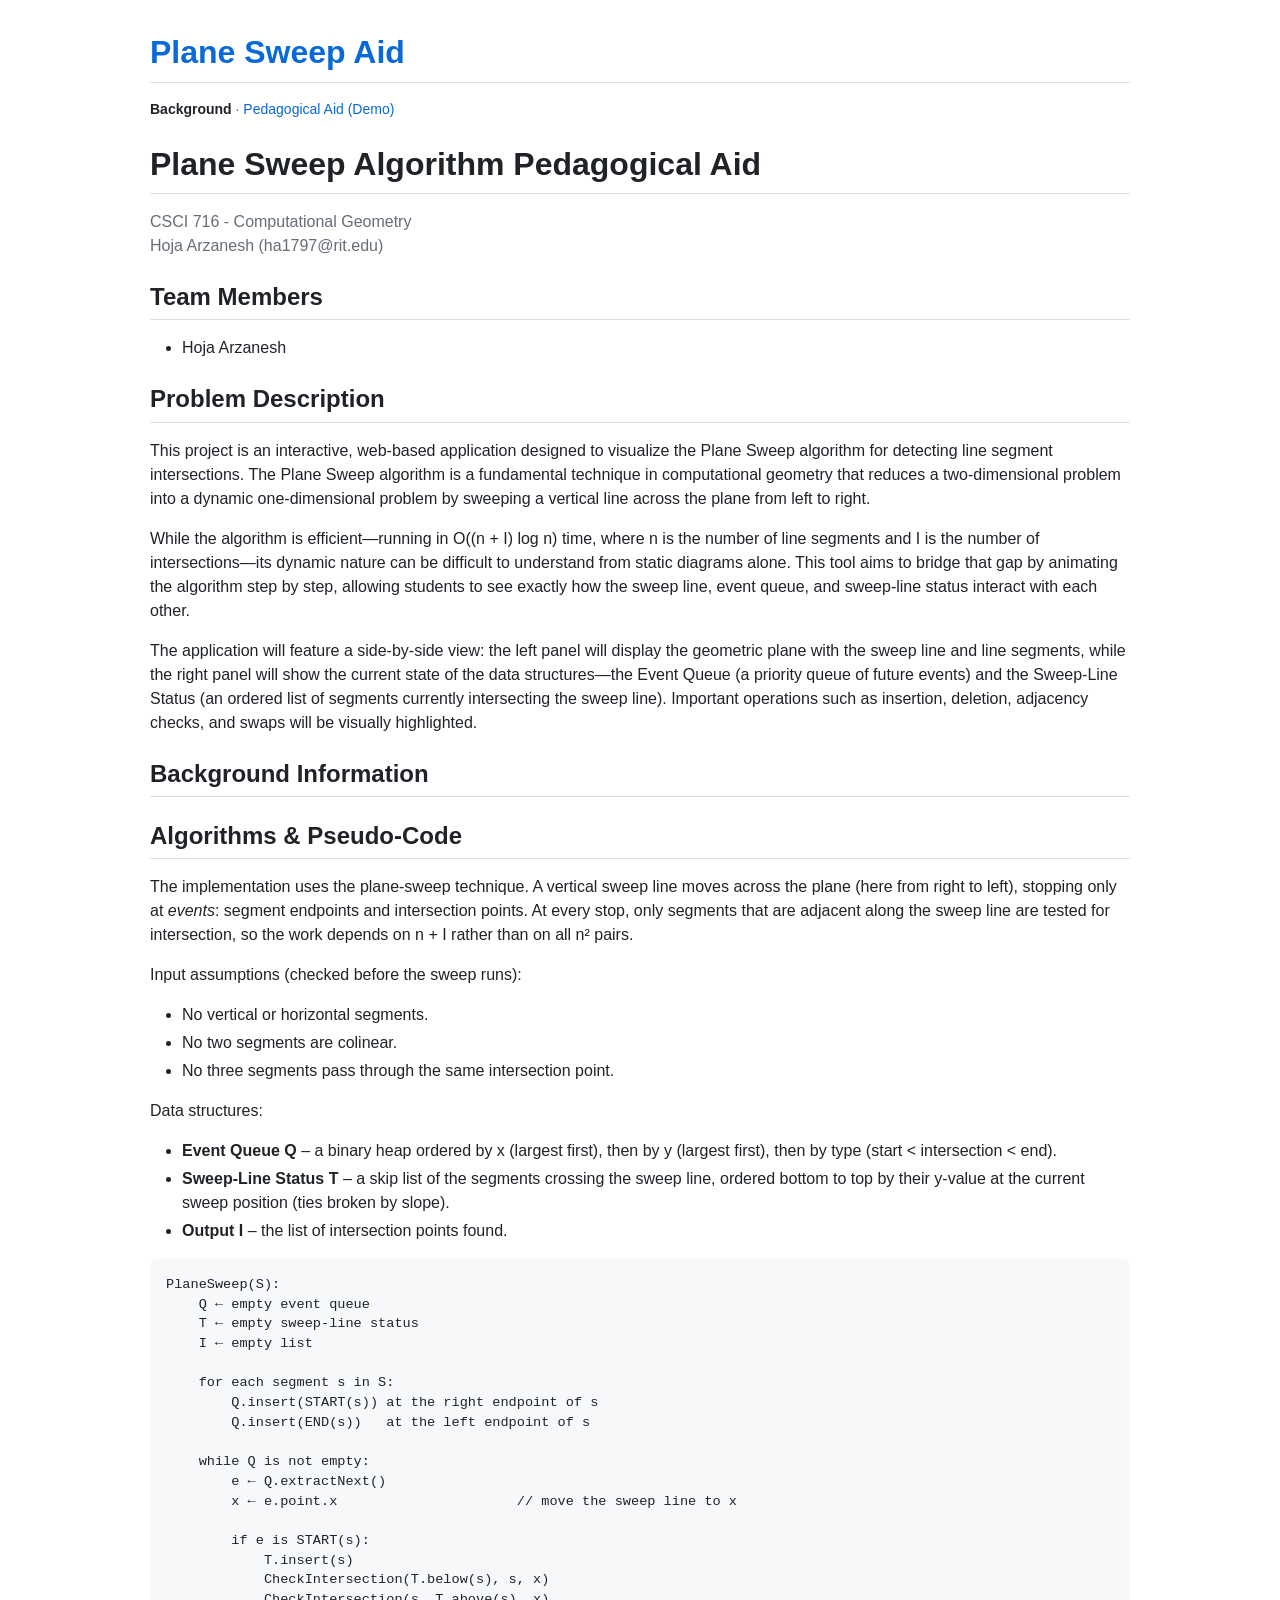
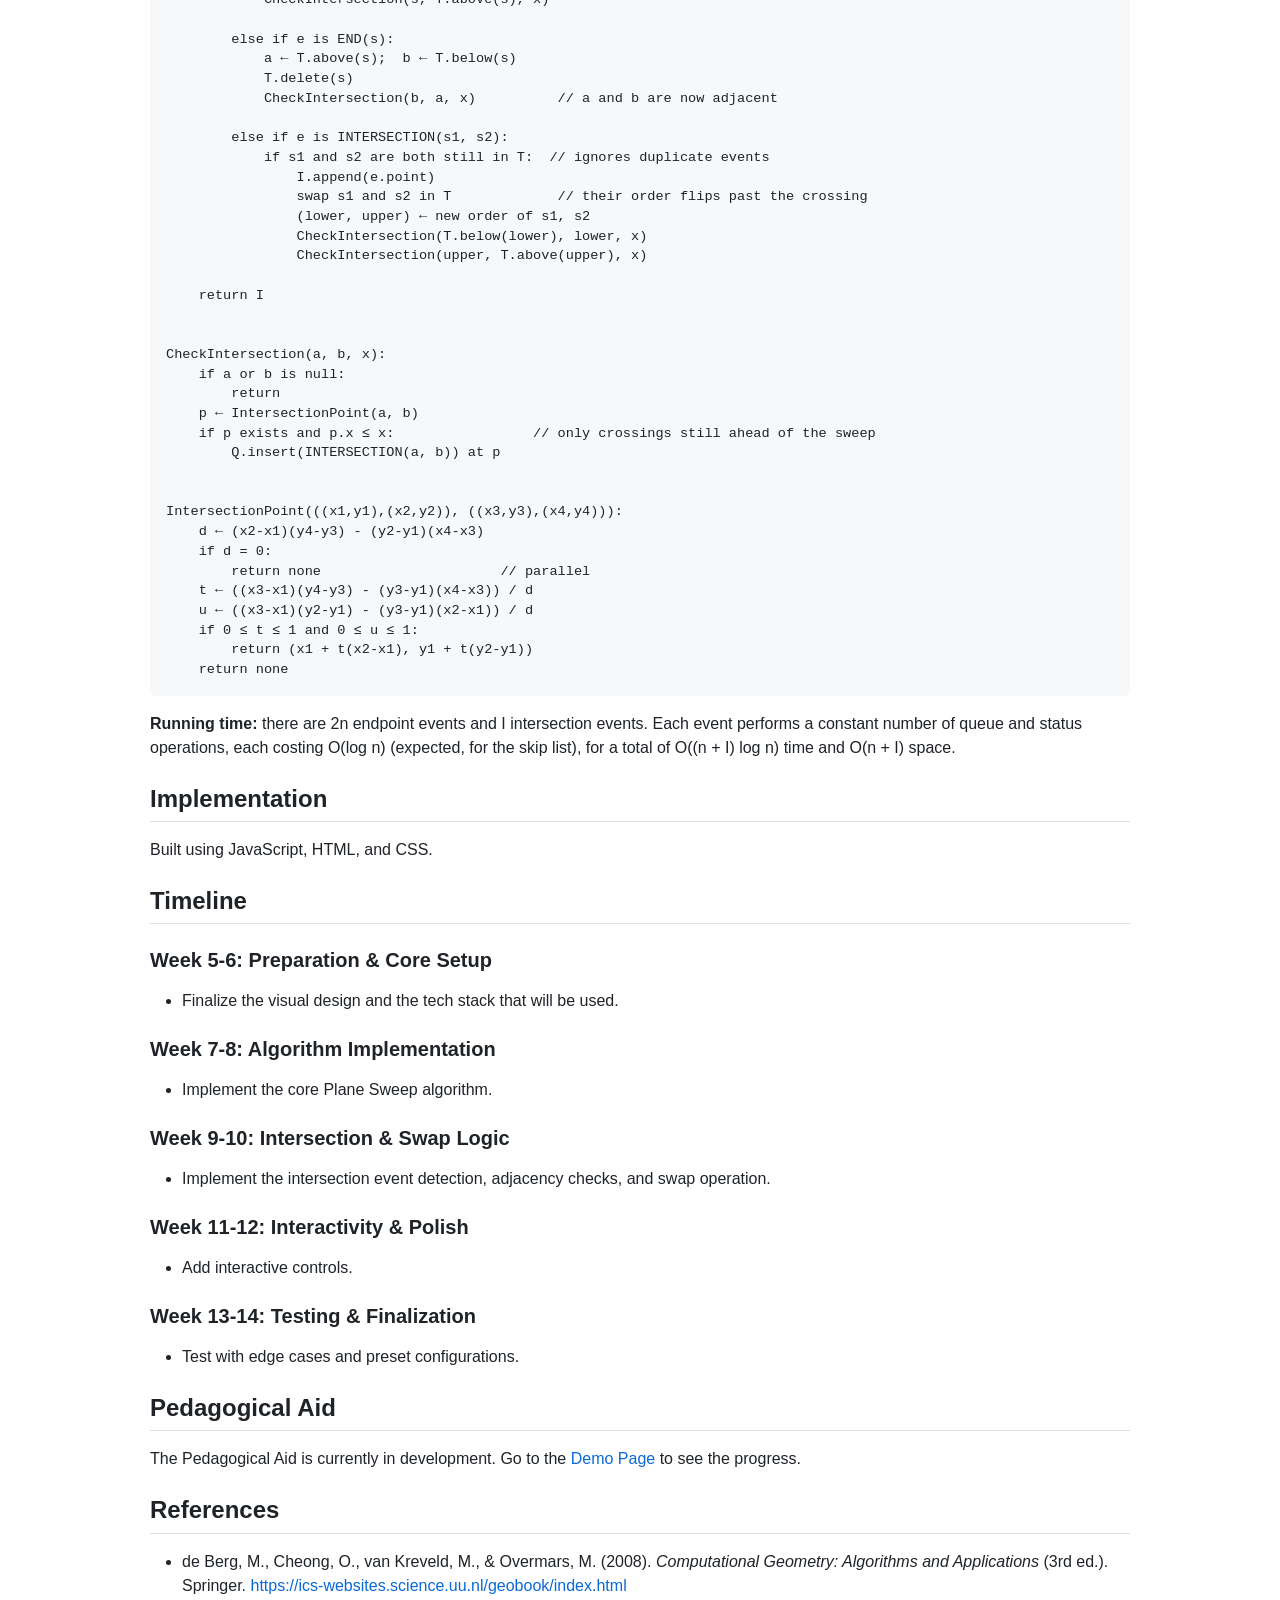
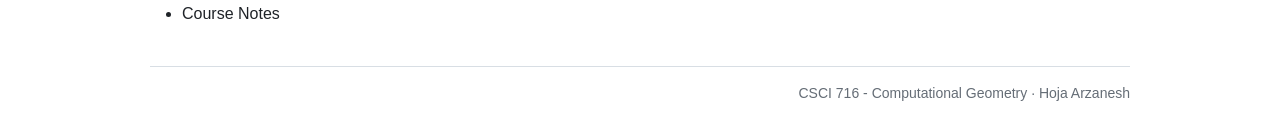
<file: index.html>
<!DOCTYPE html>
<html lang="en">
<head>
    <meta charset="UTF-8">
    <meta name="viewport" content="width=device-width, initial-scale=1.0">
    <title>Plane Sweep Algorithm Pedagogical Aid</title>
    <link rel="stylesheet" href="styles.css">
</head>
<body>

<div class="container-lg">

    <h1 class="site-title"><a href="index.html">Plane Sweep Aid</a></h1>
    <nav class="site-nav">
        <a href="index.html" aria-current="page">Background</a> &middot;
        <a href="demo.html">Pedagogical Aid (Demo)</a>
    </nav>

    <h1>Plane Sweep Algorithm Pedagogical Aid</h1>
    <p class="meta">
        CSCI 716 - Computational Geometry<br>
        Hoja Arzanesh (ha1797@rit.edu)
    </p>

    <h2>Team Members</h2>
    <ul>
        <li>Hoja Arzanesh</li>
    </ul>

    <h2>Problem Description</h2>
    <p>
        This project is an interactive, web-based application designed to visualize the
        Plane Sweep algorithm for detecting line segment intersections. The Plane Sweep
        algorithm is a fundamental technique in computational geometry that reduces a
        two-dimensional problem into a dynamic one-dimensional problem by sweeping a
        vertical line across the plane from left to right.
    </p>
    <p>
        While the algorithm is efficient&mdash;running in O((n + I) log n) time, where
        n is the number of line segments and I is the number of intersections&mdash;its
        dynamic nature can be difficult to understand from static diagrams alone. This
        tool aims to bridge that gap by animating the algorithm step by step, allowing
        students to see exactly how the sweep line, event queue, and sweep-line status
        interact with each other.
    </p>
    <p>
        The application will feature a side-by-side view: the left panel will display
        the geometric plane with the sweep line and line segments, while the right panel
        will show the current state of the data structures&mdash;the Event Queue (a
        priority queue of future events) and the Sweep-Line Status (an ordered list of
        segments currently intersecting the sweep line). Important operations such as
        insertion, deletion, adjacency checks, and swaps will be visually highlighted.
    </p>

    <h2>Background Information</h2>
    <p></p>

    <h2>Algorithms &amp; Pseudo-Code</h2>
    <p>
        The implementation uses the plane-sweep technique. A vertical sweep line
        moves across the plane (here from right to left), stopping only at <em>events</em>:
        segment endpoints and intersection points. At every stop, only segments that are
        adjacent along the sweep line are tested for intersection, so the work depends on
        n + I rather than on all n&sup2; pairs.
    </p>
    <p>Input assumptions (checked before the sweep runs):</p>
    <ul>
        <li>No vertical or horizontal segments.</li>
        <li>No two segments are colinear.</li>
        <li>No three segments pass through the same intersection point.</li>
    </ul>
    <p>Data structures:</p>
    <ul>
        <li><strong>Event Queue Q</strong> &ndash; a binary heap ordered by x (largest first),
            then by y (largest first), then by type (start &lt; intersection &lt; end).</li>
        <li><strong>Sweep-Line Status T</strong> &ndash; a skip list of the segments crossing the
            sweep line, ordered bottom to top by their y-value at the current sweep position
            (ties broken by slope).</li>
        <li><strong>Output I</strong> &ndash; the list of intersection points found.</li>
    </ul>
    <pre><code>PlaneSweep(S):
    Q &larr; empty event queue
    T &larr; empty sweep-line status
    I &larr; empty list

    for each segment s in S:
        Q.insert(START(s)) at the right endpoint of s
        Q.insert(END(s))   at the left endpoint of s

    while Q is not empty:
        e &larr; Q.extractNext()
        x &larr; e.point.x                      // move the sweep line to x

        if e is START(s):
            T.insert(s)
            CheckIntersection(T.below(s), s, x)
            CheckIntersection(s, T.above(s), x)

        else if e is END(s):
            a &larr; T.above(s);  b &larr; T.below(s)
            T.delete(s)
            CheckIntersection(b, a, x)          // a and b are now adjacent

        else if e is INTERSECTION(s1, s2):
            if s1 and s2 are both still in T:  // ignores duplicate events
                I.append(e.point)
                swap s1 and s2 in T             // their order flips past the crossing
                (lower, upper) &larr; new order of s1, s2
                CheckIntersection(T.below(lower), lower, x)
                CheckIntersection(upper, T.above(upper), x)

    return I


CheckIntersection(a, b, x):
    if a or b is null:
        return
    p &larr; IntersectionPoint(a, b)
    if p exists and p.x &le; x:                 // only crossings still ahead of the sweep
        Q.insert(INTERSECTION(a, b)) at p


IntersectionPoint(((x1,y1),(x2,y2)), ((x3,y3),(x4,y4))):
    d &larr; (x2-x1)(y4-y3) - (y2-y1)(x4-x3)
    if d = 0:
        return none                      // parallel
    t &larr; ((x3-x1)(y4-y3) - (y3-y1)(x4-x3)) / d
    u &larr; ((x3-x1)(y2-y1) - (y3-y1)(x2-x1)) / d
    if 0 &le; t &le; 1 and 0 &le; u &le; 1:
        return (x1 + t(x2-x1), y1 + t(y2-y1))
    return none</code></pre>
    <p>
        <strong>Running time:</strong> there are 2n endpoint events and I intersection events.
        Each event performs a constant number of queue and status operations, each costing
        O(log n) (expected, for the skip list), for a total of O((n + I) log n) time and
        O(n + I) space.
    </p>

    <h2>Implementation</h2>
    <p>Built using JavaScript, HTML, and CSS.</p>

    <h2>Timeline</h2>
    <h3>Week 5-6: Preparation &amp; Core Setup</h3>
    <ul>
        <li>Finalize the visual design and the tech stack that will be used.</li>
    </ul>
    <h3>Week 7-8: Algorithm Implementation</h3>
    <ul>
        <li>Implement the core Plane Sweep algorithm.</li>
    </ul>
    <h3>Week 9-10: Intersection &amp; Swap Logic</h3>
    <ul>
        <li>Implement the intersection event detection, adjacency checks, and swap operation.</li>
    </ul>
    <h3>Week 11-12: Interactivity &amp; Polish</h3>
    <ul>
        <li>Add interactive controls.</li>
    </ul>
    <h3>Week 13-14: Testing &amp; Finalization</h3>
    <ul>
        <li>Test with edge cases and preset configurations.</li>
    </ul>

    <h2>Pedagogical Aid</h2>
    <p>
        The Pedagogical Aid is currently in development. Go to the <a href="demo.html">Demo Page</a> to see the progress.
    </p>

    <h2>References</h2>
    <ul>
        <li>
            de Berg, M., Cheong, O., van Kreveld, M., &amp; Overmars, M. (2008).
            <em>Computational Geometry: Algorithms and Applications</em> (3rd ed.).
            Springer.
            <a href="https://ics-websites.science.uu.nl/geobook/index.html">https://ics-websites.science.uu.nl/geobook/index.html</a>
        </li>
        <li>
            Course Notes
        </li>
    </ul>

    <div class="footer">CSCI 716 - Computational Geometry &middot; Hoja Arzanesh</div>

</div>

</body>
</html>
</file>
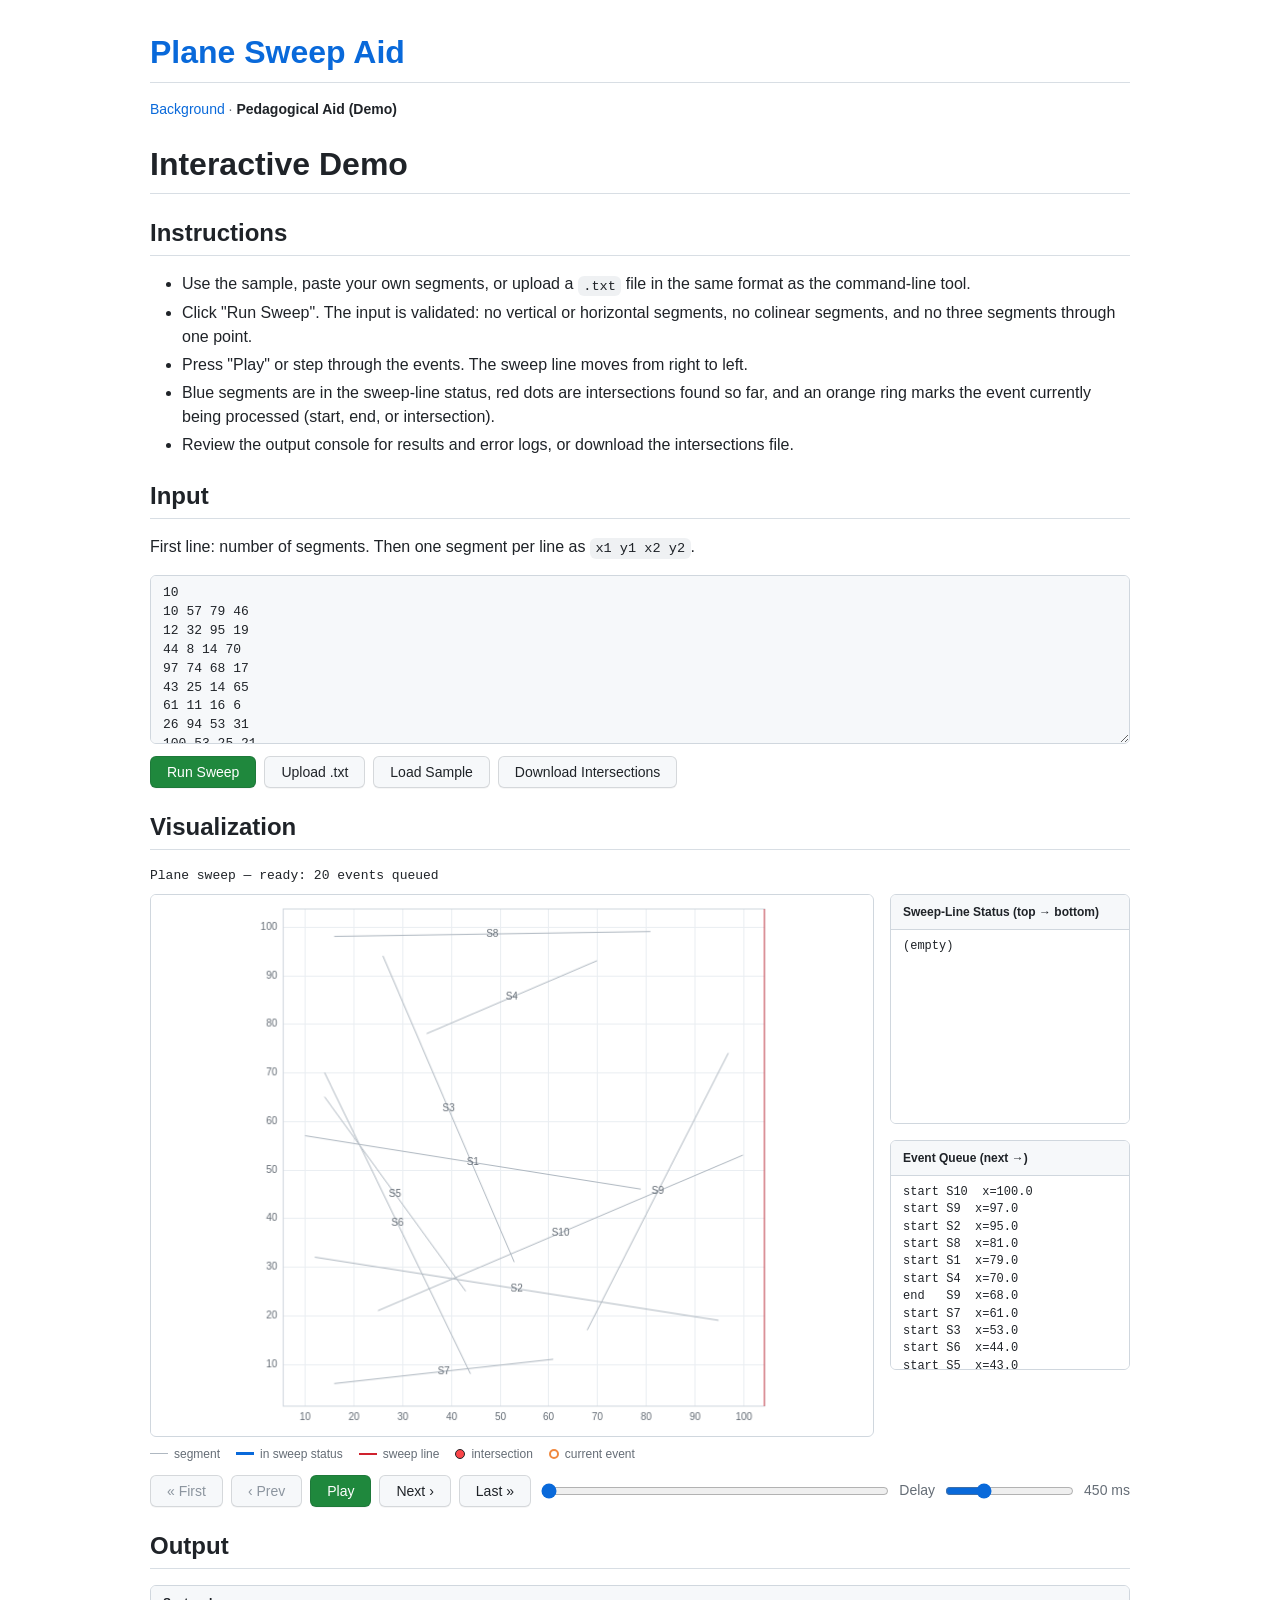
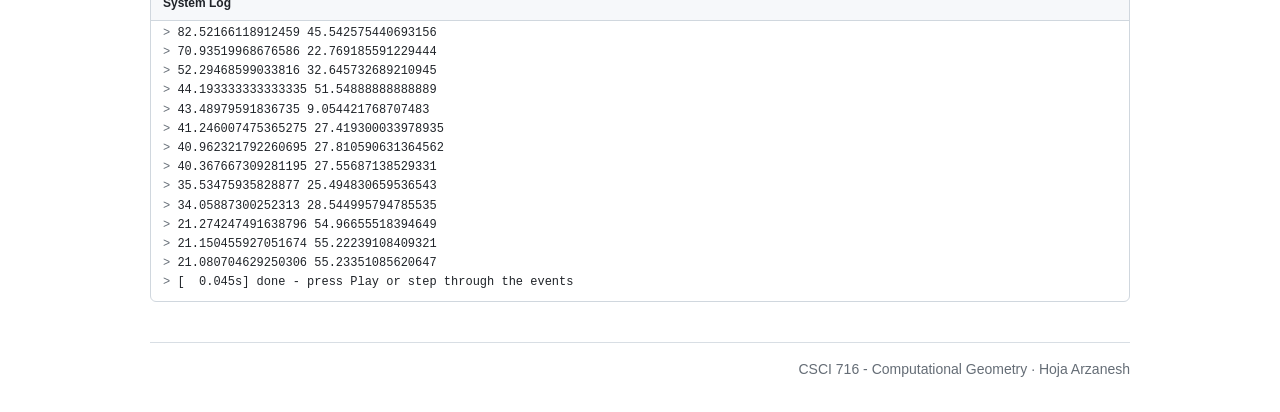
<file: demo.html>
<!DOCTYPE html>
<html lang="en">
<head>
    <meta charset="UTF-8">
    <meta name="viewport" content="width=device-width, initial-scale=1.0">
    <title>Live Demo | Plane Sweep Aid</title>
    <link rel="stylesheet" href="styles.css">
</head>
<body>

<div class="container-lg">

    <h1 class="site-title"><a href="index.html">Plane Sweep Aid</a></h1>
    <nav class="site-nav">
        <a href="index.html">Background</a> &middot;
        <a href="demo.html" aria-current="page">Pedagogical Aid (Demo)</a>
    </nav>

    <h1>Interactive Demo</h1>

    <h2>Instructions</h2>
    <ul>
        <li>Use the sample, paste your own segments, or upload a <code>.txt</code> file in the same format as the command-line tool.</li>
        <li>Click "Run Sweep". The input is validated: no vertical or horizontal segments, no colinear segments, and no three segments through one point.</li>
        <li>Press "Play" or step through the events. The sweep line moves from right to left.</li>
        <li>Blue segments are in the sweep-line status, red dots are intersections found so far, and an orange ring marks the event currently being processed (start, end, or intersection).</li>
        <li>Review the output console for results and error logs, or download the intersections file.</li>
    </ul>

    <h2>Input</h2>
    <p>First line: number of segments. Then one segment per line as <code>x1 y1 x2 y2</code>.</p>
    <textarea id="segments-input" class="viz-input" rows="8" spellcheck="false" aria-label="Segments input"></textarea>
    <div class="viz-toolbar">
        <button id="run-btn" class="btn btn-primary" type="button">Run Sweep</button>
        <label for="segments-file" class="btn">Upload .txt</label>
        <input id="segments-file" type="file" accept=".txt,text/plain" hidden>
        <button id="sample-btn" class="btn" type="button">Load Sample</button>
        <button id="download-btn" class="btn" type="button" disabled>Download Intersections</button>
    </div>

    <h2>Visualization</h2>
    <div id="viz-title" class="viz-title"></div>
    <div class="viz-layout">
        <div>
            <canvas id="plane-canvas" class="viz-canvas" aria-label="Plane sweep visualization"></canvas>
            <div class="viz-legend">
                <span><i class="swatch swatch-segment"></i>segment</span>
                <span><i class="swatch swatch-active"></i>in sweep status</span>
                <span><i class="swatch swatch-sweep"></i>sweep line</span>
                <span><i class="swatch swatch-intersection"></i>intersection</span>
                <span><i class="swatch swatch-event"></i>current event</span>
            </div>
        </div>
        <div class="viz-side">
            <div class="viz-panel">
                <div class="panel-header">Sweep-Line Status (top &rarr; bottom)</div>
                <pre id="status-panel"></pre>
            </div>
            <div class="viz-panel">
                <div class="panel-header">Event Queue (next &rarr;)</div>
                <pre id="queue-panel"></pre>
            </div>
        </div>
    </div>
    <div class="viz-controls">
        <button id="first-btn" class="btn" type="button">&laquo; First</button>
        <button id="prev-btn" class="btn" type="button">&lsaquo; Prev</button>
        <button id="play-btn" class="btn btn-primary" type="button">Play</button>
        <button id="next-btn" class="btn" type="button">Next &rsaquo;</button>
        <button id="last-btn" class="btn" type="button">Last &raquo;</button>
        <input id="scrubber" type="range" min="0" max="0" value="0" aria-label="Event">
        <label class="viz-speed">Delay
            <input id="speed" type="range" min="50" max="1500" step="50" value="450">
            <span id="speed-label">450 ms</span>
        </label>
    </div>

    <h2>Output</h2>
    <div class="output-console">
        <div class="panel-header">System Log</div>
        <div id="console-box" class="console-body">
            <div id="console-lines"></div>
        </div>
    </div>

    <div class="footer">CSCI 716 - Computational Geometry &middot; Hoja Arzanesh</div>

</div>

<script src="js/log.js"></script>
<script src="js/models.js"></script>
<script src="js/geometry.js"></script>
<script src="js/sweep-status.js"></script>
<script src="js/parser.js"></script>
<script src="js/checker.js"></script>
<script src="js/output.js"></script>
<script src="js/driver.js"></script>
<script src="js/visualize.js"></script>

</body>
</html>
</file>
<file: styles.css>
:root {
    --fg: #1f2328;
    --fg-muted: #656d76;
    --bg: #ffffff;
    --bg-subtle: #f6f8fa;
    --border: #d0d7de;
    --border-muted: #d8dee4;
    --accent: #0969da;
    --success: #1f883d;
    --success-hover: #1a7f37;
    --danger: #cf222e;
    --mono: ui-monospace, SFMono-Regular, "SF Mono", Menlo, Consolas, "Liberation Mono", monospace;
}

* {
    box-sizing: border-box;
}

body {
    margin: 0;
    background-color: var(--bg);
    color: var(--fg);
    font-family: -apple-system, BlinkMacSystemFont, "Segoe UI", "Noto Sans", Helvetica, Arial, sans-serif;
    font-size: 16px;
    line-height: 1.5;
    word-wrap: break-word;
}

/* =========================================
   Page layout (mirrors the Primer theme)
   ========================================= */
.container-lg {
    max-width: 1012px;
    margin: 32px auto;
    padding: 0 16px;
}

.site-title {
    margin-top: 0;
}

.site-nav {
    margin-bottom: 24px;
    font-size: 14px;
    color: var(--fg-muted);
}

.site-nav a[aria-current="page"] {
    color: var(--fg);
    font-weight: 600;
}

.footer {
    margin-top: 40px;
    padding-top: 16px;
    border-top: 1px solid var(--border-muted);
    text-align: right;
    font-size: 14px;
    color: var(--fg-muted);
}

/* =========================================
   Markdown-style content
   ========================================= */
a {
    color: var(--accent);
    text-decoration: none;
}

a:hover {
    text-decoration: underline;
}

h1, h2, h3 {
    margin-top: 24px;
    margin-bottom: 16px;
    font-weight: 600;
    line-height: 1.25;
}

h1 {
    font-size: 2em;
    padding-bottom: 0.3em;
    border-bottom: 1px solid var(--border-muted);
}

h2 {
    font-size: 1.5em;
    padding-bottom: 0.3em;
    border-bottom: 1px solid var(--border-muted);
}

h3 {
    font-size: 1.25em;
}

p, ul, ol, pre {
    margin-top: 0;
    margin-bottom: 16px;
}

ul, ol {
    padding-left: 2em;
}

li + li {
    margin-top: 0.25em;
}

.meta {
    color: var(--fg-muted);
}

code {
    font-family: var(--mono);
    font-size: 85%;
    padding: 0.2em 0.4em;
    background-color: rgba(175, 184, 193, 0.2);
    border-radius: 6px;
}

pre {
    font-family: var(--mono);
    font-size: 85%;
    line-height: 1.45;
    padding: 16px;
    overflow: auto;
    background-color: var(--bg-subtle);
    border-radius: 6px;
}

pre code {
    padding: 0;
    font-size: 100%;
    background: transparent;
}

li a {
    word-break: break-all;
}

/* =========================================
   Buttons (GitHub style)
   ========================================= */
.btn {
    display: inline-block;
    padding: 5px 16px;
    font-family: inherit;
    font-size: 14px;
    font-weight: 500;
    line-height: 20px;
    color: var(--fg);
    background-color: var(--bg-subtle);
    border: 1px solid rgba(31, 35, 40, 0.15);
    border-radius: 6px;
    box-shadow: 0 1px 0 rgba(31, 35, 40, 0.04);
    cursor: pointer;
}

.btn:hover {
    background-color: #eef1f4;
    text-decoration: none;
}

.btn-primary {
    color: #ffffff;
    background-color: var(--success);
}

.btn-primary:hover {
    background-color: var(--success-hover);
}

.btn:disabled {
    color: #8c959f;
    background-color: var(--bg-subtle);
    cursor: not-allowed;
}

.btn-primary:disabled {
    color: rgba(255, 255, 255, 0.8);
    background-color: #94d3a2;
}

/* =========================================
   Plane Sweep Visualizer (demo page)
   ========================================= */
.viz-input {
    display: block;
    width: 100%;
    min-height: 160px;
    resize: vertical;
    padding: 8px 12px;
    font-family: var(--mono);
    font-size: 13px;
    line-height: 1.45;
    color: var(--fg);
    background-color: var(--bg-subtle);
    border: 1px solid var(--border);
    border-radius: 6px;
}

.viz-input:focus {
    outline: none;
    background-color: var(--bg);
    border-color: var(--accent);
    box-shadow: inset 0 0 0 1px var(--accent);
}

.viz-toolbar,
.viz-controls {
    display: flex;
    flex-wrap: wrap;
    align-items: center;
    gap: 8px;
    margin-top: 12px;
    margin-bottom: 16px;
}

.viz-title {
    margin-bottom: 8px;
    font-family: var(--mono);
    font-size: 13px;
    white-space: pre;
    overflow-x: auto;
}

.viz-layout {
    display: grid;
    grid-template-columns: minmax(0, 1fr) 240px;
    gap: 16px;
}

@media (max-width: 800px) {
    .viz-layout {
        grid-template-columns: 1fr;
    }
}

.viz-canvas {
    display: block;
    width: 100%;
    aspect-ratio: 4 / 3;
    border: 1px solid var(--border);
    border-radius: 6px;
}

.viz-side {
    display: flex;
    flex-direction: column;
    gap: 16px;
}

.panel-header {
    padding: 8px 12px;
    font-size: 12px;
    font-weight: 600;
    background-color: var(--bg-subtle);
    border-bottom: 1px solid var(--border);
}

.viz-panel {
    display: flex;
    flex-direction: column;
    height: 230px;
    border: 1px solid var(--border);
    border-radius: 6px;
    overflow: hidden;
}

.viz-panel pre {
    flex: 1;
    min-height: 0;
    margin: 0;
    padding: 8px 12px;
    font-size: 12px;
    white-space: pre;
    background-color: var(--bg);
    border-radius: 0;
}

.viz-legend {
    display: flex;
    flex-wrap: wrap;
    gap: 16px;
    margin-top: 8px;
    font-size: 12px;
    color: var(--fg-muted);
}

.viz-legend span {
    display: inline-flex;
    align-items: center;
    gap: 6px;
}

.swatch {
    display: inline-block;
}

.swatch-segment,
.swatch-active,
.swatch-sweep {
    width: 18px;
}

.swatch-segment { border-top: 1px solid #afb8c1; }
.swatch-active { border-top: 3px solid #0969da; }
.swatch-sweep { border-top: 2px solid #cf222e; }

.swatch-intersection,
.swatch-event {
    width: 10px;
    height: 10px;
    border-radius: 50%;
}

.swatch-intersection {
    background-color: #fa4549;
    border: 1px solid var(--fg);
}

.swatch-event {
    border: 2px solid #f0883e;
}

.viz-controls input[type="range"] {
    accent-color: var(--accent);
}

#scrubber {
    flex: 1;
    min-width: 120px;
}

.viz-speed {
    display: inline-flex;
    align-items: center;
    gap: 8px;
    font-size: 14px;
    color: var(--fg-muted);
}

/* =========================================
   Output console
   ========================================= */
.output-console {
    border: 1px solid var(--border);
    border-radius: 6px;
    overflow: hidden;
}

.console-body {
    max-height: 280px;
    min-height: 120px;
    overflow-y: auto;
    padding: 8px 12px;
    font-family: var(--mono);
    font-size: 12px;
    line-height: 1.6;
}

.console-line {
    white-space: pre-wrap;
}

.console-line::before {
    content: "> ";
    color: var(--fg-muted);
}

.console-line.error {
    color: var(--danger);
}
</file>
